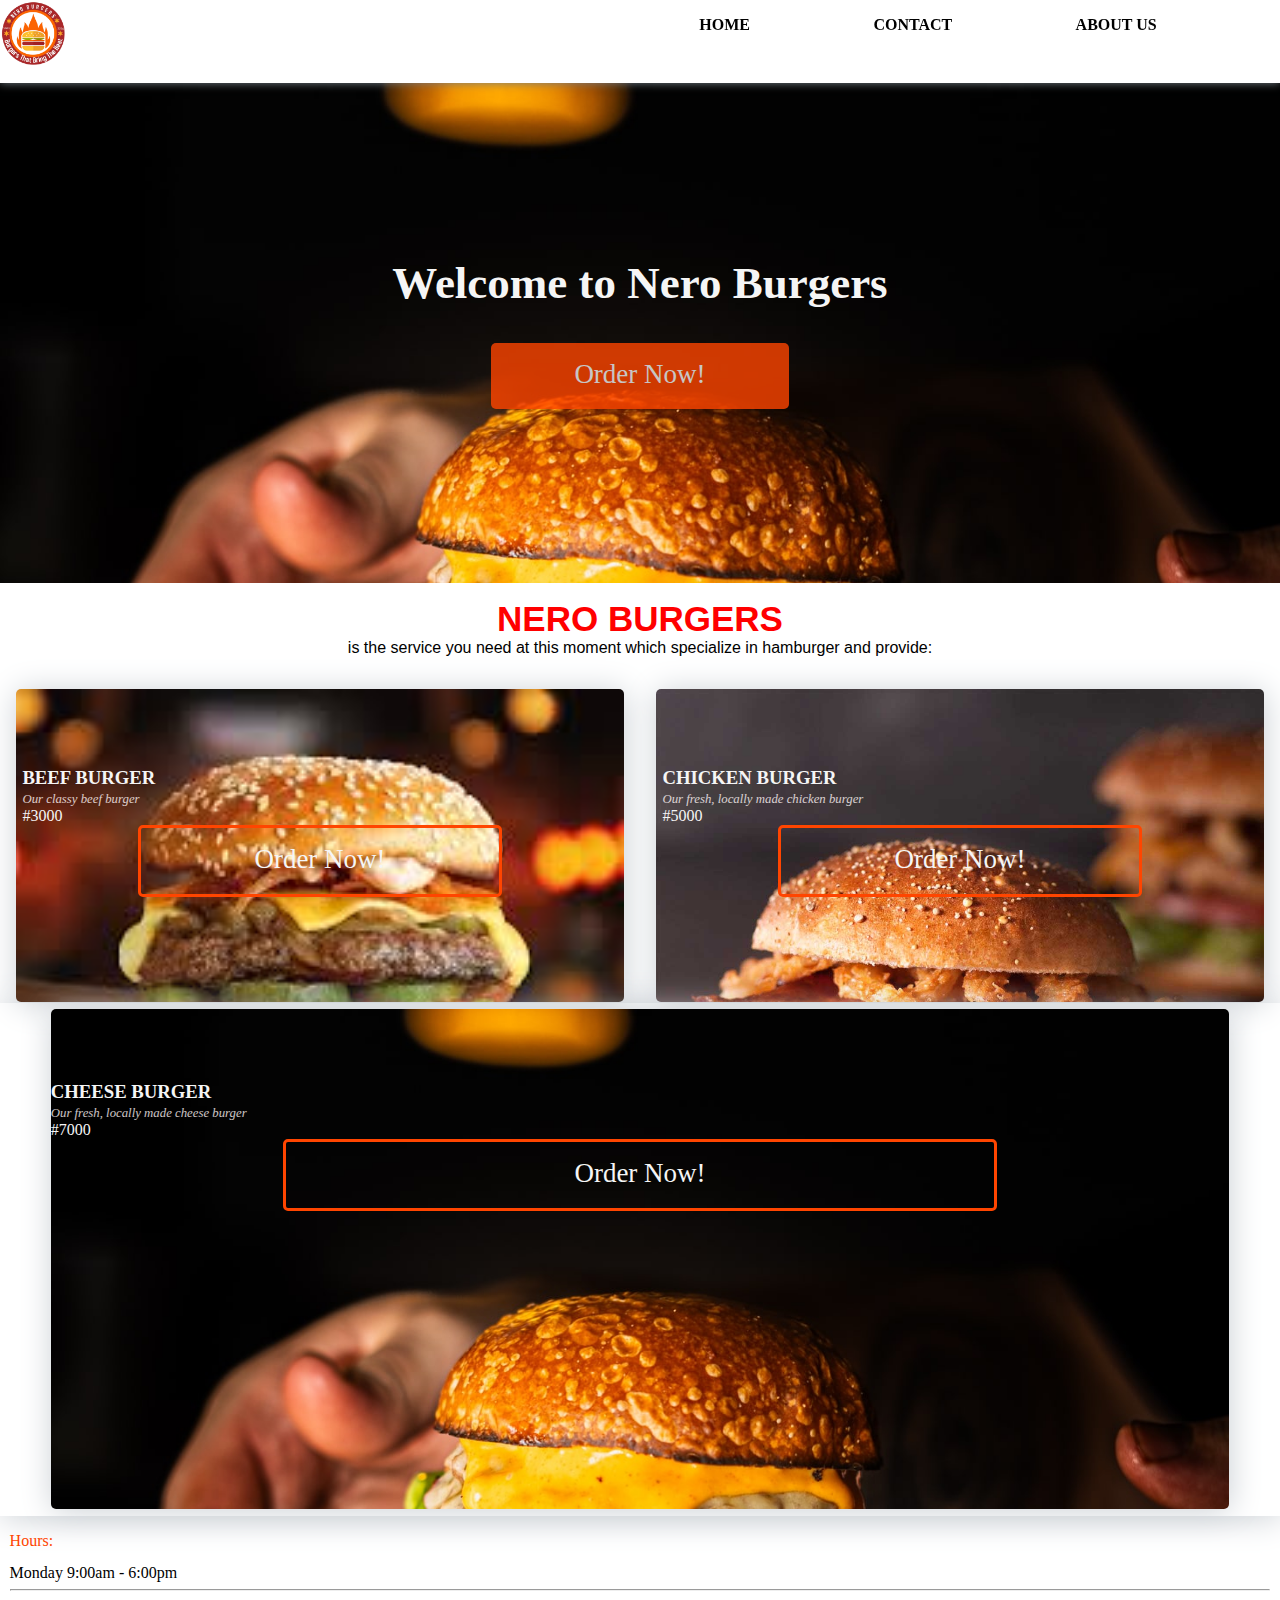
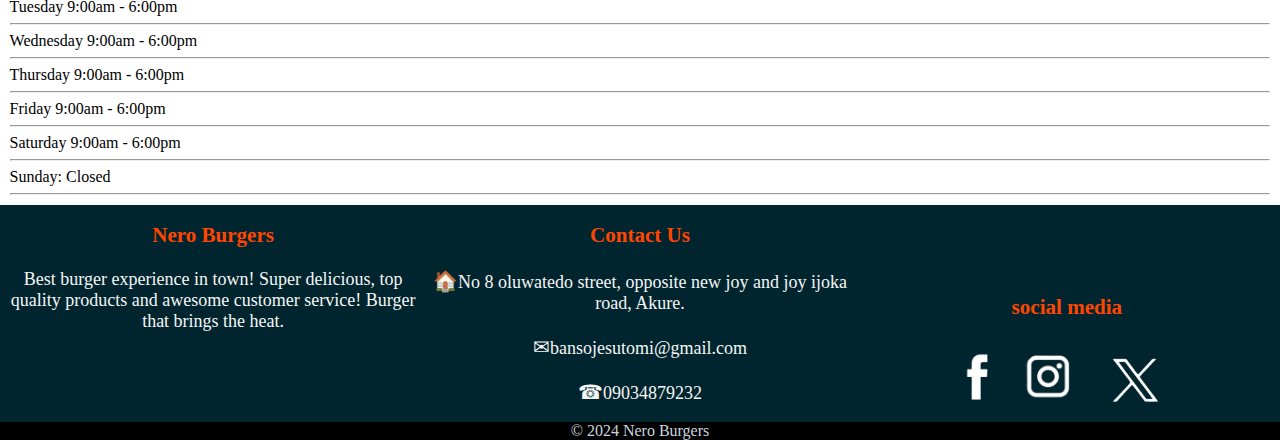
<file: index.html>
<!DOCTYPE html>
<html lang="en">
<head>
    <meta charset="UTF-8">
    <meta name="viewport" content="width=device-width, initial-scale=1.0">
     <meta name="robots" content="index,follow"/>
    <meta name="description" content="premier fast-food experience by Nero Burger. Enjoy delicious, high-quality burgers and more, delivered hot and fresh in Akure. Order now for a taste sensation!"/>
    <meta property="og:title" content="Nero Burger Burger: Savor Nigeria Best Burgers by Nero Burgers"/>
    <meta property="og:description" content="Nero BurgerBurger: Discover Nero Burger Burger, Nigeria premier fast-food experience by Nero. Enjoy delicious, high-quality burgers and more, delivered hot and fresh in Akure. Order now for a taste sensation!"/>
    <title>Home|Nero Burgers</title> 
    <link rel="stylesheet" href="main.css">
    <link rel="shortcut icon" href="favicon-32x32.png" type="image/x-icon">
</head>
<body>

    <header class="head">

        <img src="Burger_Logo_-_Made_with_PosterMyWall-removebg-preview.png" alt="nero burger logo" width="70px" style="scale:2em;"> 
        

        <nav>
            <ul class="nav-menu">

                <li class="nav-item">
                    <a href="index.html" class="nav-link">Home</a>
                </li>
                <li class="nav-item">
                    <a href="Contact.html" class="nav-link">Contact</a>
                </li>

                <li class="nav-item">
                    <a href="About.html" class="nav-link">About us</a>
                </li>
                
            </ul>


            <div class="hamburger">
                <span class="bar"></span>
                <span class="bar"></span>
                <span class="bar"></span>
            </div>
        </nav>

    </header>





    <!-- ##################################################### Part One ############################################################### -->




    <section class="burger">

        <div class="sub-burger">

                    <h2> Welcome to Nero Burgers</h2> <br>

                    <div class="contactt"><a href="https://tawk.to/chat/6540e2e8a84dd54dc4871834/1he2ncnco">Order Now! </a></div>
         </div>

    </section>





    <section class="De">
        <p class="prest"><strong class="gious">NERO BURGERS</strong> <br>is the service you need at this moment which specialize in hamburger and provide:</p>
    </section>

   
    <section class="patties">


        <div class="burgerr beef">
            <br> <br><br><br>

            <H3>BEEF BURGER</H3>

            <span class="classy">Our classy beef burger</span>

            <p>#3000</p>

            <div class="online"><a href="https://tawk.to/chat/6540e2e8a84dd54dc4871834/1he2ncnco">Order Now! </a></div>

        </div>



        <div class="burgerr chicken">
            <br><br><br><br>

            <H3>CHICKEN BURGER</H3>

            <span class="classy">Our fresh, locally made chicken burger</span>

            <p>#5000</p>

            <div class="online"><a href="https://tawk.to/chat/6540e2e8a84dd54dc4871834/1he2ncnco">Order Now! </a></div>


        </div>


    </section>


    

    <section class="dell">


        <div class="qr">
            <br><br><br><br>

            <H3>CHEESE BURGER</H3>

            <span class="classy">Our fresh, locally made cheese burger</span>

            <p>#7000</p>

            <div class="online"><a href="https://tawk.to/chat/6540e2e8a84dd54dc4871834/1he2ncnco">Order Now! </a></div>


        </div>


    </section>





    <section class="hours">

        <p class="taxis">Hours:</p>

        <p>Monday                              9:00am - 6:00pm</p>
        <hr>
        <p>Tuesday                             9:00am - 6:00pm</p>
        <hr>
        <p>Wednesday                           9:00am - 6:00pm</p>
        <hr>
        
        <p>Thursday                            9:00am - 6:00pm</p>
        <hr>
        <p>Friday                              9:00am - 6:00pm</p>
        <hr>
        <p>Saturday                            9:00am - 6:00pm</p>
        <hr>
        <p>Sunday:                              Closed</p>
        <hr>

    </section>








    <footer>

        <div class="teen seven"> 
            
            <h3 class="taxis">Nero Burgers</h3> <br>

                            <p>
                                Best burger experience in town! Super delicious, top quality products and awesome customer service! Burger that brings the heat.
                            </p> 

                           
      </div>




        <div class="teen eigth">

            <h3 class="taxis">Contact Us</h3> <br>

                                        <p class="usa">No 8 oluwatedo street, opposite new joy and joy ijoka road, Akure.</p> <br>

                                        <p class="mail">bansojesutomi@gmail.com</p> <br>

                                        <p class="phone">09034879232</p>
        </div>


        <div class="teen nine">

            <h3 class="taxis">social media</h3> <br>

            <img src="images__9_-removebg-preview.png" alt="" width="10%">
            <img src="download__2_-removebg-preview (1).png" alt="" width="20%">
            <img src="download__1_-removebg-preview.png" alt="" width="20%">
           
        </div>

</footer>

<div class="chief">

    <p>
        &copy; 2024 Nero Burgers
    </p>


    
</div>




    <script src="main.js"></script>
    <!--Start of Tawk.to Script-->
<script type="text/javascript">
    var Tawk_API=Tawk_API||{}, Tawk_LoadStart=new Date();
    (function(){
    var s1=document.createElement("script"),s0=document.getElementsByTagName("script")[0];
    s1.async=true;
    s1.src='https://embed.tawk.to/6540e2e8a84dd54dc4871834/1he2ncnco';
    s1.charset='UTF-8';
    s1.setAttribute('crossorigin','*');
    s0.parentNode.insertBefore(s1,s0);
    })();
    </script>
    <!--End of Tawk.to Script-->
</body>
</html>
</file>
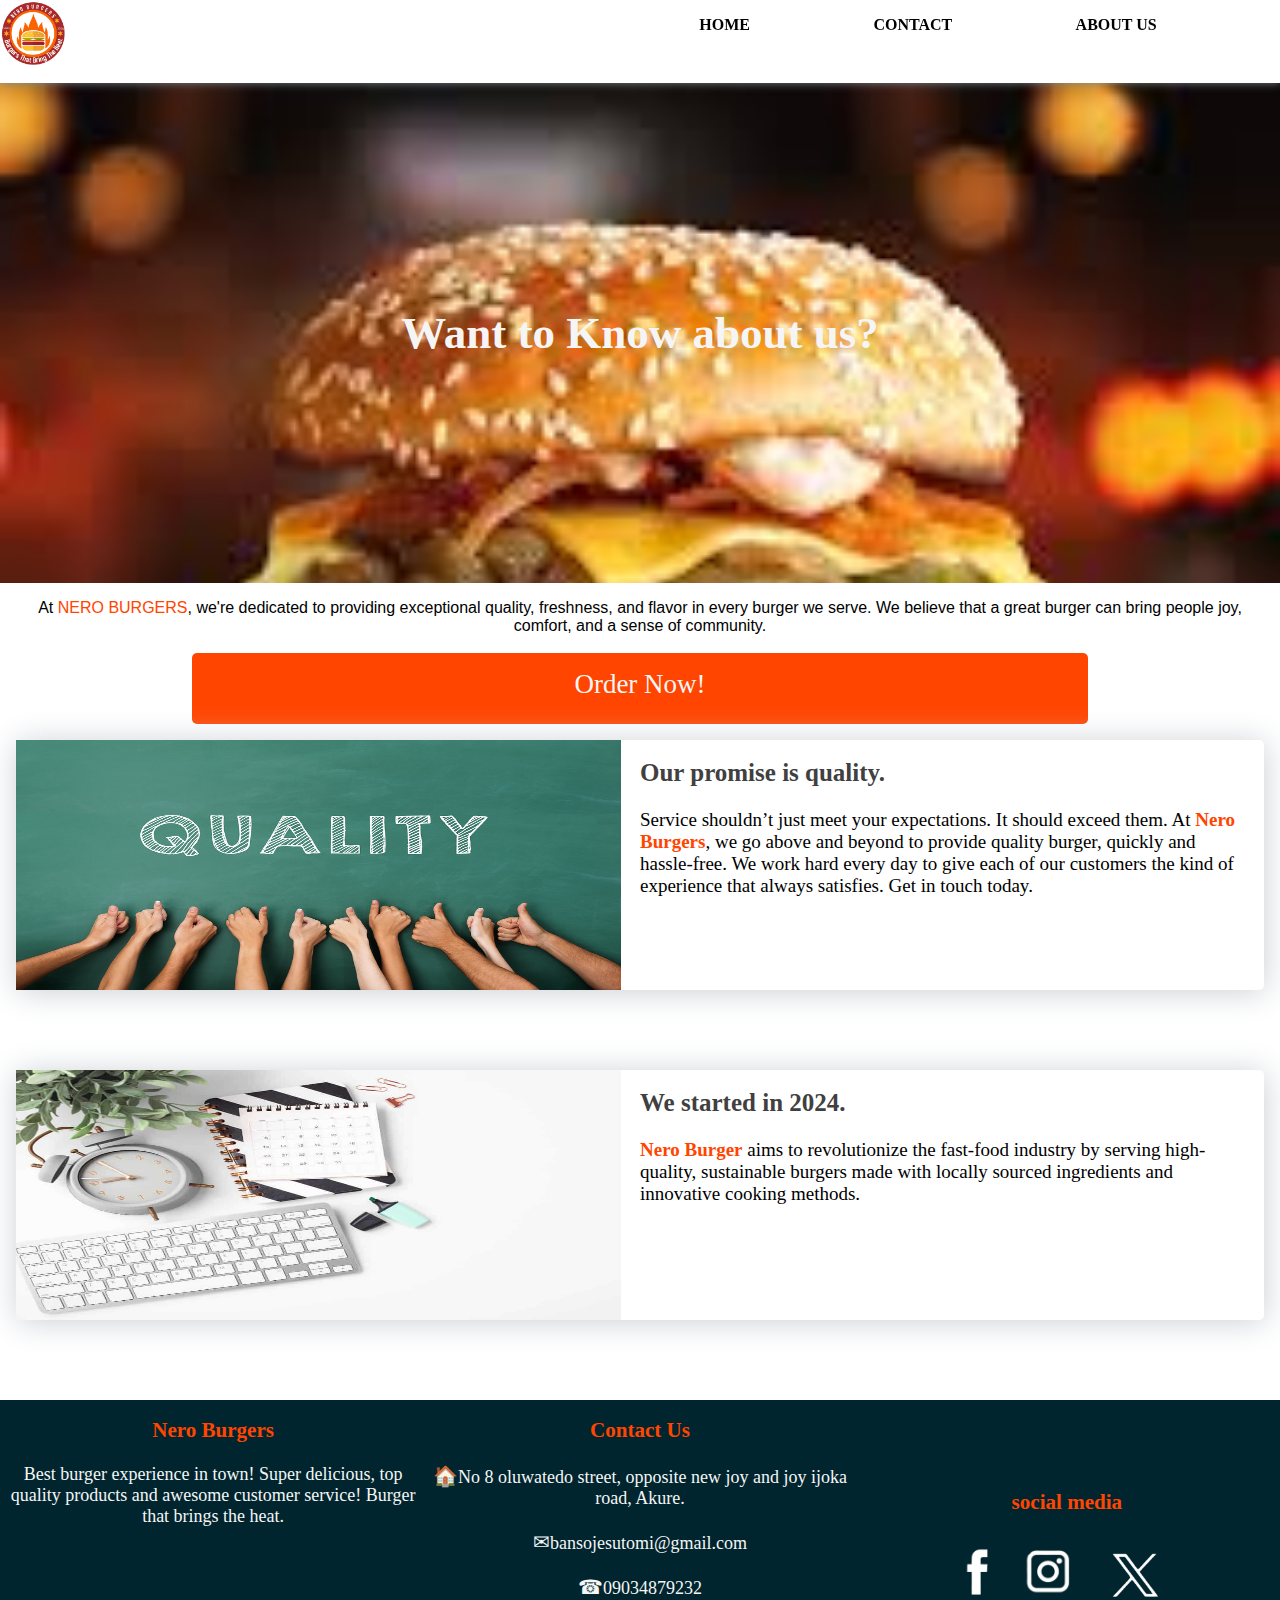
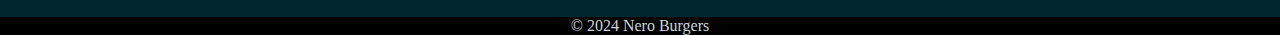
<file: About.html>
<!DOCTYPE html>
<html lang="en">
<head>
    <meta charset="UTF-8">
    <meta name="viewport" content="width=device-width, initial-scale=1.0">
    <title>About us|Nero Burgers</title>
    <link rel="stylesheet" href="main.css">
    <link rel="shortcut icon" href="favicon-32x32.png" type="image/x-icon">
</head>
<body>

    <header class="head">

        <img src="Burger_Logo_-_Made_with_PosterMyWall-removebg-preview.png" alt="nero burger logo" width="70px" style="scale:2em;"> 
        

        <nav>
            <ul class="nav-menu">

                <li class="nav-item">
                    <a href="index.html" class="nav-link">Home</a>
                </li>
                <li class="nav-item">
                    <a href="Contact.html" class="nav-link">Contact</a>
                </li>

                <li class="nav-item">
                    <a href="About.html" class="nav-link">About us</a>
                </li>
                
            </ul>


            <div class="hamburger">
                <span class="bar"></span>
                <span class="bar"></span>
                <span class="bar"></span>
            </div>
        </nav>

    </header>




    <!-- ##################################################################################################### -->


    <section class="pree">

        <div class="tent">

                    <h2> Want to Know about us?</h2>

                    <!-- <p class="taxis"> <strong> Contact us today.</strong></p> -->
         </div>

    </section>







    <section class="De">
        <p class="prest"> At <span class="taxis">NERO BURGERS</span>, we're dedicated to providing exceptional quality, freshness, and flavor in every burger we serve. We believe that a great burger can bring people joy, comfort, and a sense of community. </p> <br>
    
        <div class="contact"><a href="https://tawk.to/chat/6540e2e8a84dd54dc4871834/1he2ncnco">Order Now!</a></div>
    </section>






    <!-- ######################################################################## -->




    <section class="chanlenge">

        <div class="big ten">
    
            <img src="42435427350_5f03785f6c_b.jpg" alt="image invalid" width="100%" height="100%">
    
        </div>
    
    
        <div class="big eleven">
    
            <p class="kenge">Our promise is quality. </p><br>
    
            <p>Service shouldn’t just meet your expectations. It should exceed them. At <strong class="taxis">Nero Burgers</strong>, we go above and beyond to provide quality burger, quickly and hassle-free. We work hard every day to give each of our customers the kind of experience that always satisfies. Get in touch today.</p>
    
        </div>
    
    
    
    </section>
    
    
    
    
    
    <section class="chanlenge">
    
        <div class="big ten">
    
            <img src="how-many-work-hours-in-a-year.jpg" alt="image invalid" width="100%" height="100%">
    
        </div>
    
    
        <div class="big eleven">
    
            <p class="kenge">We started in 2024.</p><br>
    
            <p> <strong class="taxis">Nero Burger</strong> aims to revolutionize the fast-food industry by serving high-quality, sustainable burgers made with locally sourced ingredients and innovative cooking methods.</p>
    
        </div>
    
    
    
    </section>







    <!-- ########################################## Footer######################################### -->




    <footer>

        <div class="teen seven"> 
            
            <h3 class="taxis">Nero Burgers</h3> <br>

                            <p>
                                Best burger experience in town! Super delicious, top quality products and awesome customer service! Burger that brings the heat.
                            </p> 

                           
      </div>




        <div class="teen eigth">

            <h3 class="taxis">Contact Us</h3> <br>

                                        <p class="usa">No 8 oluwatedo street, opposite new joy and joy ijoka road, Akure.</p> <br>

                                        <p class="mail">bansojesutomi@gmail.com</p> <br>

                                        <p class="phone">09034879232</p>
        </div>


        <div class="teen nine">

            <h3 class="taxis">social media</h3> <br>

            <img src="images__9_-removebg-preview.png" alt="" width="10%">
            <img src="download__2_-removebg-preview (1).png" alt="" width="20%">
            <img src="download__1_-removebg-preview.png" alt="" width="20%">
           
        </div>

</footer>

<div class="chief">

    <p>
        &copy; 2024 Nero Burgers
    </p>


    
</div>



  
    






    <script src="main.js"></script>
    <!--Start of Tawk.to Script-->
<script type="text/javascript">
    var Tawk_API=Tawk_API||{}, Tawk_LoadStart=new Date();
    (function(){
    var s1=document.createElement("script"),s0=document.getElementsByTagName("script")[0];
    s1.async=true;
    s1.src='https://embed.tawk.to/6540e2e8a84dd54dc4871834/1he2ncnco';
    s1.charset='UTF-8';
    s1.setAttribute('crossorigin','*');
    s0.parentNode.insertBefore(s1,s0);
    })();
    </script>
    <!--End of Tawk.to Script-->
</body>
</html>
</file>
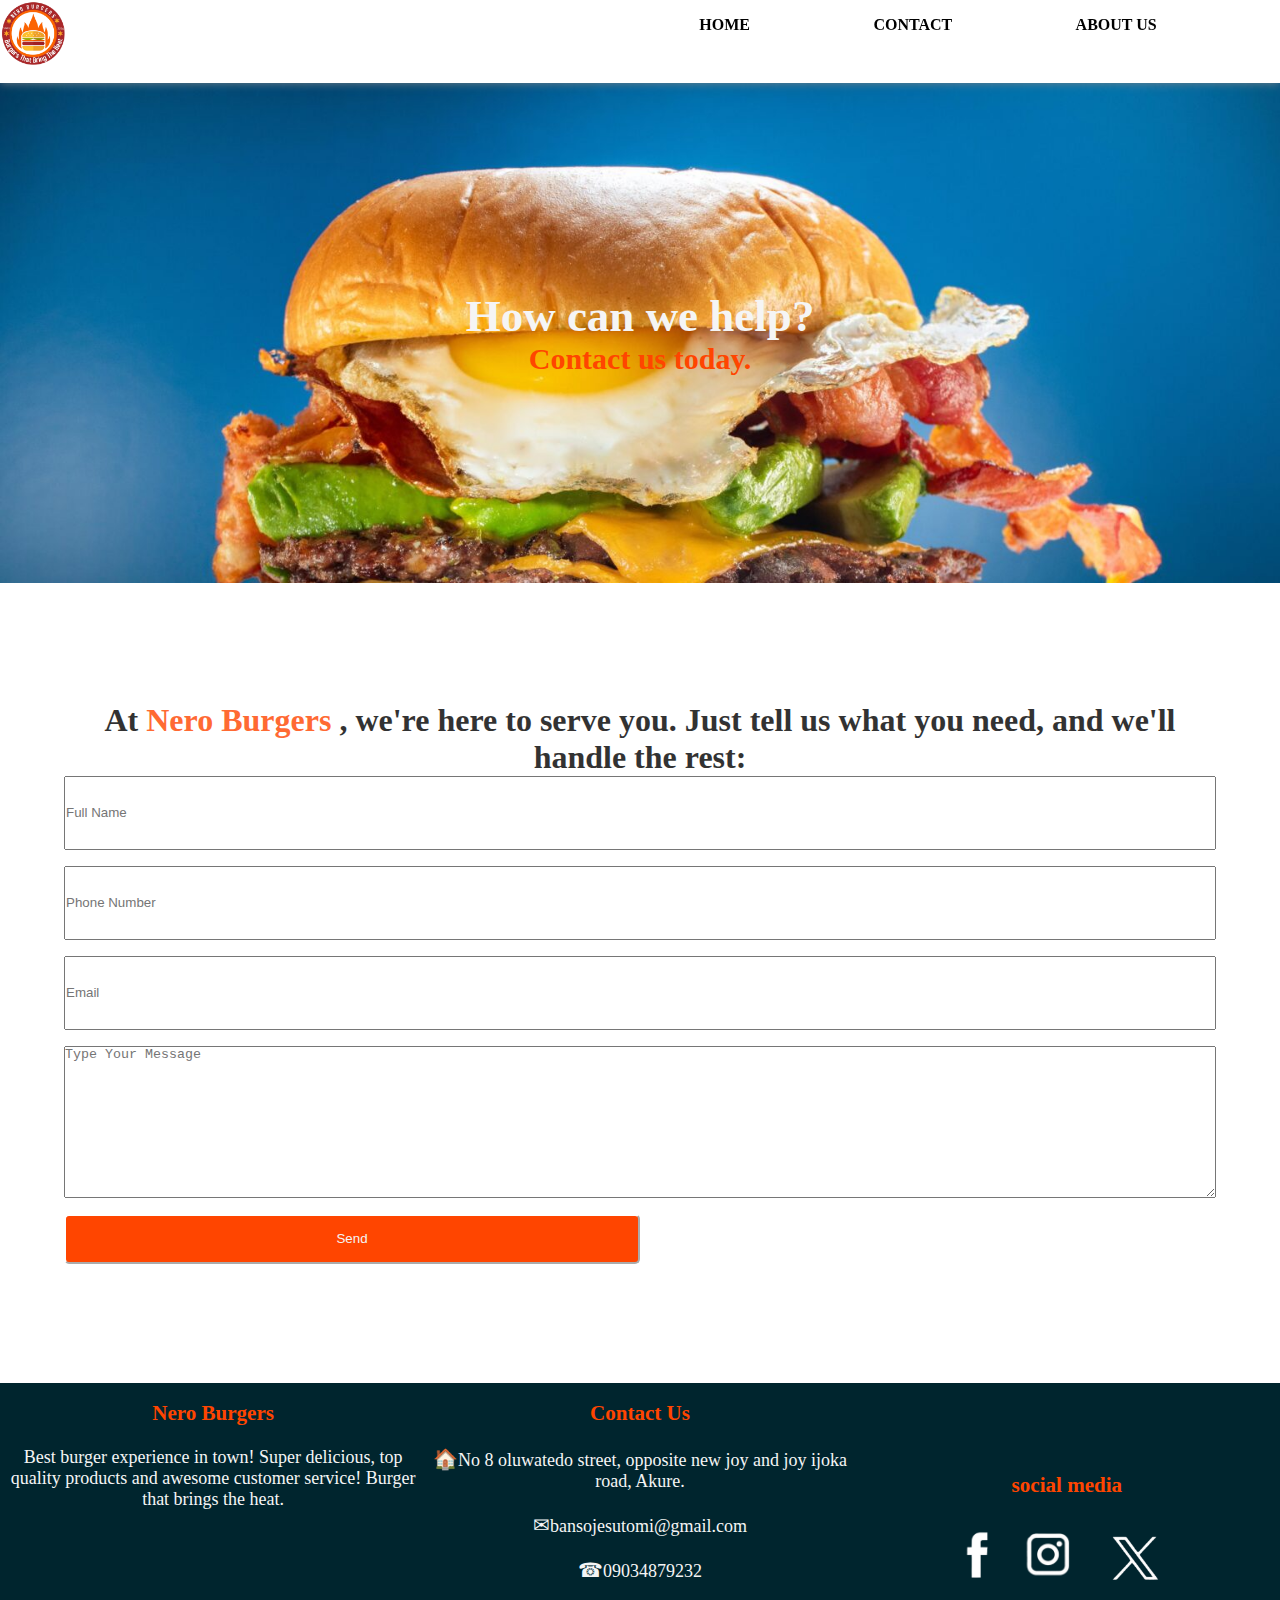
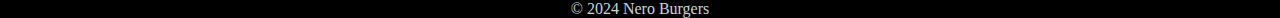
<file: Contact.html>
<!DOCTYPE html>
<html lang="en">
<head>
    <meta charset="UTF-8">
    <meta name="viewport" content="width=device-width, initial-scale=1.0">
    <title>Contact us|Nero Burgers</title>
    <link rel="stylesheet" href="main.css">
    <link rel="shortcut icon" href="favicon-32x32.png" type="image/x-icon">
</head>
<body>

    <header class="head">

        <img src="Burger_Logo_-_Made_with_PosterMyWall-removebg-preview.png" alt="nero burger logo" width="70px" style="scale:2em;"> 
        

        <nav>
            <ul class="nav-menu">

                <li class="nav-item">
                    <a href="index.html" class="nav-link">Home</a>
                </li>
                <li class="nav-item">
                    <a href="Contact.html" class="nav-link">Contact</a>
                </li>

                <li class="nav-item">
                    <a href="About.html" class="nav-link">About us</a>
                </li>
                
            </ul>


            <div class="hamburger">
                <span class="bar"></span>
                <span class="bar"></span>
                <span class="bar"></span>
            </div>
        </nav>

    </header>






    <!-- ######################################contact################################# -->

    <section class="pre">

        <div class="tent">

                    <h2> How can we help?</h2>

                    <p class="taxis"> <strong> Contact us today.</strong></p>
         </div>

    </section>



<!-- #################################################################################################################### -->



    <section class="yahoomail">


                <div class="fallguy">

                    <h1>At<strong class="taxis"> Nero Burgers </strong>, we're here to serve you. Just tell us what you need, and we'll handle the rest:</h1>

                    <form action="https://formspree.io/f/xvgoydpg" method="POST">
                        <input type="text" name="Name" placeholder="Full Name" Required>
                        <input type="text" name="Phone" placeholder="Phone Number" Required>
                        <input type="Email" name="Email" placeholder="Email" Required>
                        <textarea name="Message" id="" placeholder="Type Your Message"></textarea>
                        <button type="submit">Send</button>
                    </form>

                </div>

                
    </section>







    <!-- ##################################################Footer###################################################### -->




    <footer>

        <div class="teen seven"> 
            
            <h3 class="taxis">Nero Burgers</h3> <br>

                            <p>
                                Best burger experience in town! Super delicious, top quality products and awesome customer service! Burger that brings the heat.
                            </p> 

                           
      </div>




        <div class="teen eigth">

            <h3 class="taxis">Contact Us</h3> <br>

                                        <p class="usa">No 8 oluwatedo street, opposite new joy and joy ijoka road, Akure.</p> <br>

                                        <p class="mail">bansojesutomi@gmail.com</p> <br>

                                        <p class="phone">09034879232</p>
        </div>


        <div class="teen nine">

            <h3 class="taxis">social media</h3> <br>

            <img src="images__9_-removebg-preview.png" alt="" width="10%">
            <img src="download__2_-removebg-preview (1).png" alt="" width="20%">
            <img src="download__1_-removebg-preview.png" alt="" width="20%">
           
        </div>

</footer>

<div class="chief">

    <p>
        &copy; 2024 Nero Burgers
    </p>


    
</div>



 
    




    <script src="main.js"></script>
    <!--Start of Tawk.to Script-->
<script type="text/javascript">
    var Tawk_API=Tawk_API||{}, Tawk_LoadStart=new Date();
    (function(){
    var s1=document.createElement("script"),s0=document.getElementsByTagName("script")[0];
    s1.async=true;
    s1.src='https://embed.tawk.to/6540e2e8a84dd54dc4871834/1he2ncnco';
    s1.charset='UTF-8';
    s1.setAttribute('crossorigin','*');
    s0.parentNode.insertBefore(s1,s0);
    })();
    </script>
    <!--End of Tawk.to Script-->
</body>
</html>
</file>
<file: main.css>
*{
    margin: 0;
    padding: 0;
}




header{
    /* margin-bottom: 1em; */
    display: flex;
    align-items: center;
    justify-content: space-between;
    position: sticky;
    z-index: 100;
    inset-block-start: 0;
    backdrop-filter: blur(50px);
    box-shadow:0px 0px 9px  rgb(119, 128, 136);
    
}

.bar{
    width: 40px;
    height: 5px;
    margin: 3px auto;
    transition: .3s ease-in-out;
    background-color:orangered;
}

.hamburger, .bar{
    display: block;
    position: relative;
    right: 10px;
}

.hamburger.active .bar:nth-child(2){
    opacity: 0;
}

.hamburger.active .bar:nth-child(1){
    transform: translateY(8px) rotate(50deg);
}

.hamburger.active .bar:nth-child(3){
    transform: translateY(-8px) rotate(-50deg);
}

.nav-menu{
    width: 55vw;
    height: 30vh;
    display: none;
    text-align: center;
    position: absolute;
    z-index: -10;
    inset-block-start: 0;
    inset-inline-end: -100%;
    flex-direction: column;
    justify-content: space-evenly;
    border-top-left-radius: 1em;
    border-bottom-right-radius: 1em;
    background-color: orangered;
    /* opacity: .8; */
    -webkit-backdrop-filter: blur(5px);
    backdrop-filter: blur(5px);
    margin: 0;
}

.nav-menu.active{
    display: flex;
    inset-block-start: 74px;
    inset-inline-end: 0;
    z-index: -100;
}

.nav-link, .nav-item{
    list-style: none;
    text-decoration: none;
    color: black;
    text-transform: uppercase;
    font-weight: 700;
    transition: .5s ease;
}

.nav-link:is(:hover, :active){
    color: orangered;
    font-size: 1.2em;
}


.typed-text{
    color: orangered;
}








/* ############################################################## part one############################################# */


.burger{
    background-image: url(DSC06465-min.jpg);
    width: 100%;
    height: 250px;
    background-repeat: no-repeat;
    background-size: cover;
    color: whitesmoke;
    display: flex;
    justify-content: center;
    align-items: center;
}

.sub-burger{
    text-align: center;
}

.contactt{
    width: 60%;
    height: 50px;
    font-size: 27px;
    margin: auto;
    background-color: orangered;
    border-radius: 5px;
    padding-top: .6em;
    opacity: .8;
}



















/* ############################################## index############################################################## */


.gious{
    color: red;
    font-size: 35px;
}

.burgerr{
    margin: 1em;
     border-radius: 5px;
     background-color: rgb(255, 255, 255);
     text-align: left;
     height: 300px;
     box-shadow: 1px 2px 2em rgb(202, 207, 212) ;
     padding: .4em;
}


.beef{
    background-image: url(images\ \(24\).jfif);
    /* width: 100%; */
    height: 300px;
    background-repeat: no-repeat;
    background-size: cover;
    color: whitesmoke;
    

}

.chicken{
    background-image: url(5702-Chicken-Burger-3.jpg);
    /* width: 100%; */
    height: 300px;
    background-repeat: no-repeat;
    background-size: cover;
    color: whitesmoke;
}

.classy{
    font-size: .8em;
    opacity: .8;
    font-style: italic;
    color: #fff6f6;
}


.online{
    width: 60%;
    height: 50px;
    font-size: 27px;
    margin: auto;
    /* background-color: orangered; */
    border-radius: 5px;
    border-color: orangered;
    border-style: solid;
    padding-top: .6em;
    text-align: center;
}


.hours{
    font-weight: 500;
    margin: .6em;
    line-height: 2em;
    font-family:Georgia, 'Times New Roman', Times, serif;
}








.dell{
     background-color: rgb(255, 255, 255);
    /* font-weight: 400 700, */
    height: 300px;
    display: flex;
    align-items: center;
    justify-content: center;
    box-shadow: 1px 2px 2em rgb(202, 207, 212) ;
    padding: .4em;
}


.qr{
    background-image: url(DSC06465-min.jpg);
    height: 300px;
    background-repeat: no-repeat;
    background-size: cover;
    color: whitesmoke;
     border-radius: 5px;
    box-shadow: 1px 2px 2em rgb(202, 207, 212) ;
    /* padding-top: .8em; */
    /* text-align: center; */
    /* width: 22%; */
    /* height: 450px; */
    /* border-radius: .7em; */
    /* margin: auto;
    margin-top: 5em;
    padding-top: 1em; */
    /* box-shadow: 1px 1px 1em hsl(220, 15%, 55%); */
}











































/* ###########################################Contact ######################################### */


.pre{
    background-image: url(SB_Miami_1OOOOOOOOOOOOO-1536x1024.jpg);
    width: 100%;
    height: 250px;
    background-repeat: no-repeat;
    background-size: cover;
    color: whitesmoke;
    display: flex;
    justify-content: center;
    align-items: center;
}

.tent{
    text-align: center;
}

.tent{
    text-align: center;
}


.yahoomail{
    width: 100%;
    height: 800px;
    display: flex;
    justify-content: center;
    align-items: center;
}

h1{
    opacity: .8;
}

.fallguy{
    text-align: center;
    width: 90%;
}


form{
    /* background-color: rgb(189, 197, 204); */
    display: flex;
    flex-direction: column;
    gap: 1em;
}

input{
    height: 70px;
}

textarea{
    height: 150px;
}

button{
    width:50% ;
    height: 50px;
    background-color: orangered;
    color:  whitesmoke;
    border-radius: 5px;
    border-color: white;
}

.taxis{
    color: orangered;
}



























/* ########################################### About us################################## */


.pree{
    background-image: url(images\ \(24\).jfif);
    width: 100%;
    height: 250px;
    background-repeat: no-repeat;
    background-size: cover;
    color: whitesmoke;
    display: flex;
    justify-content: center;
    align-items: center;
}



.De{
    text-align: center;
    /* background-color: yellow; */
    /* height: 100px; */
    padding-top: 1em;
    margin-bottom: 1em;
}

.prest{
    font-family:'Gill Sans', 'Gill Sans MT', Calibri, 'Trebuchet MS', sans-serif;
    margin-left: 1em;
    margin-right: 1em;
}


.contact{
    width: 70%;
    height: 55px;
    font-size: 27px;
    margin: auto;
    background-color: orangered;
    border-radius: 5px;
    padding-top: .6em;
}



a{
    text-decoration: none;
    color: whitesmoke;
}





.chanlenge{
    margin: 1em;
     border-radius: 5px;
     background-color: rgb(255, 255, 255);
     text-align: left;
     height: 620px;
     box-shadow: 1px 2px 2em rgb(202, 207, 212) ;
}


.eleven{
    padding: 1em;
    font-size: 19px;
    
}

.kenge{
    font-size: 25px;
    color: #413f3f;
    font-weight: 800;
}


















/* ########################################################## Footer ########################################################### */










footer{
    background-color:hsl(192, 100%, 9%);
    color: whitesmoke;
    text-align: center;
}


.usa::before{
    content:"\1F3E0";
    font-size: 20px;
    
}


.mail::before{
    content:"\2709";
    font-size: 20px;   
}

.phone::before{
    content: "\260E";
    font-size: 20px;
}

.seven, .eigth{
    margin-bottom: 1em;
}


.chief{
    text-align:center;
    background-color: black;
    color: rgb(202, 212, 221);
}


















/* ############################################################################################################## */



@media (min-width:375px){

    .qr{
        width: 93%;
    }

}















@media (min-width:768px) {

    .hamburger{
        display: none;
    }

    header{
        align-items: start;
        padding-bottom: .8em;
    }

    .nav-menu{
        right: 0;
        display: flex;
        flex-direction: row;
        height: auto;
        margin-top: 1em;
        background-color: transparent;
        -webkit-backdrop-filter: none;
        backdrop-filter: none;
    }






    /* ############################################## Index ############################### */

    .burger{
        height: 500px;
        font-size: 30px;
    }

    .patties{
        display: flex;
    height: 250px;
    justify-content: space-between;
    margin-bottom: 5em;
    }


    .burgerr{
        width: 50%;
    }


    .dell{
        height: 500px;
    }

    .qr{
        height: 500px;
    }







    /* ############################################# footer################################# */


    footer{
        display: flex;
        justify-content: space-between;
    }


.teen{
    width: 33.3%;
    font-size: 18px;
    /* background-color: red; */
}

.seven, .eigth{
    padding-top: 1em;
}

.nine{
    padding-top: 5em;
}






/* ################################################### contact us ############################## ##*/


.pre{
    height: 500px;
    font-size: 30px;
}






/* ###############################################  About Us #################################333 */

.chanlenge{
    display: flex;
    height: 250px;
    justify-content: space-between;
    margin-bottom: 5em;
}

.big{
    width: 50%;
}


.pree{
    height: 500px;
    font-size: 30px;
}


    

}
</file>
